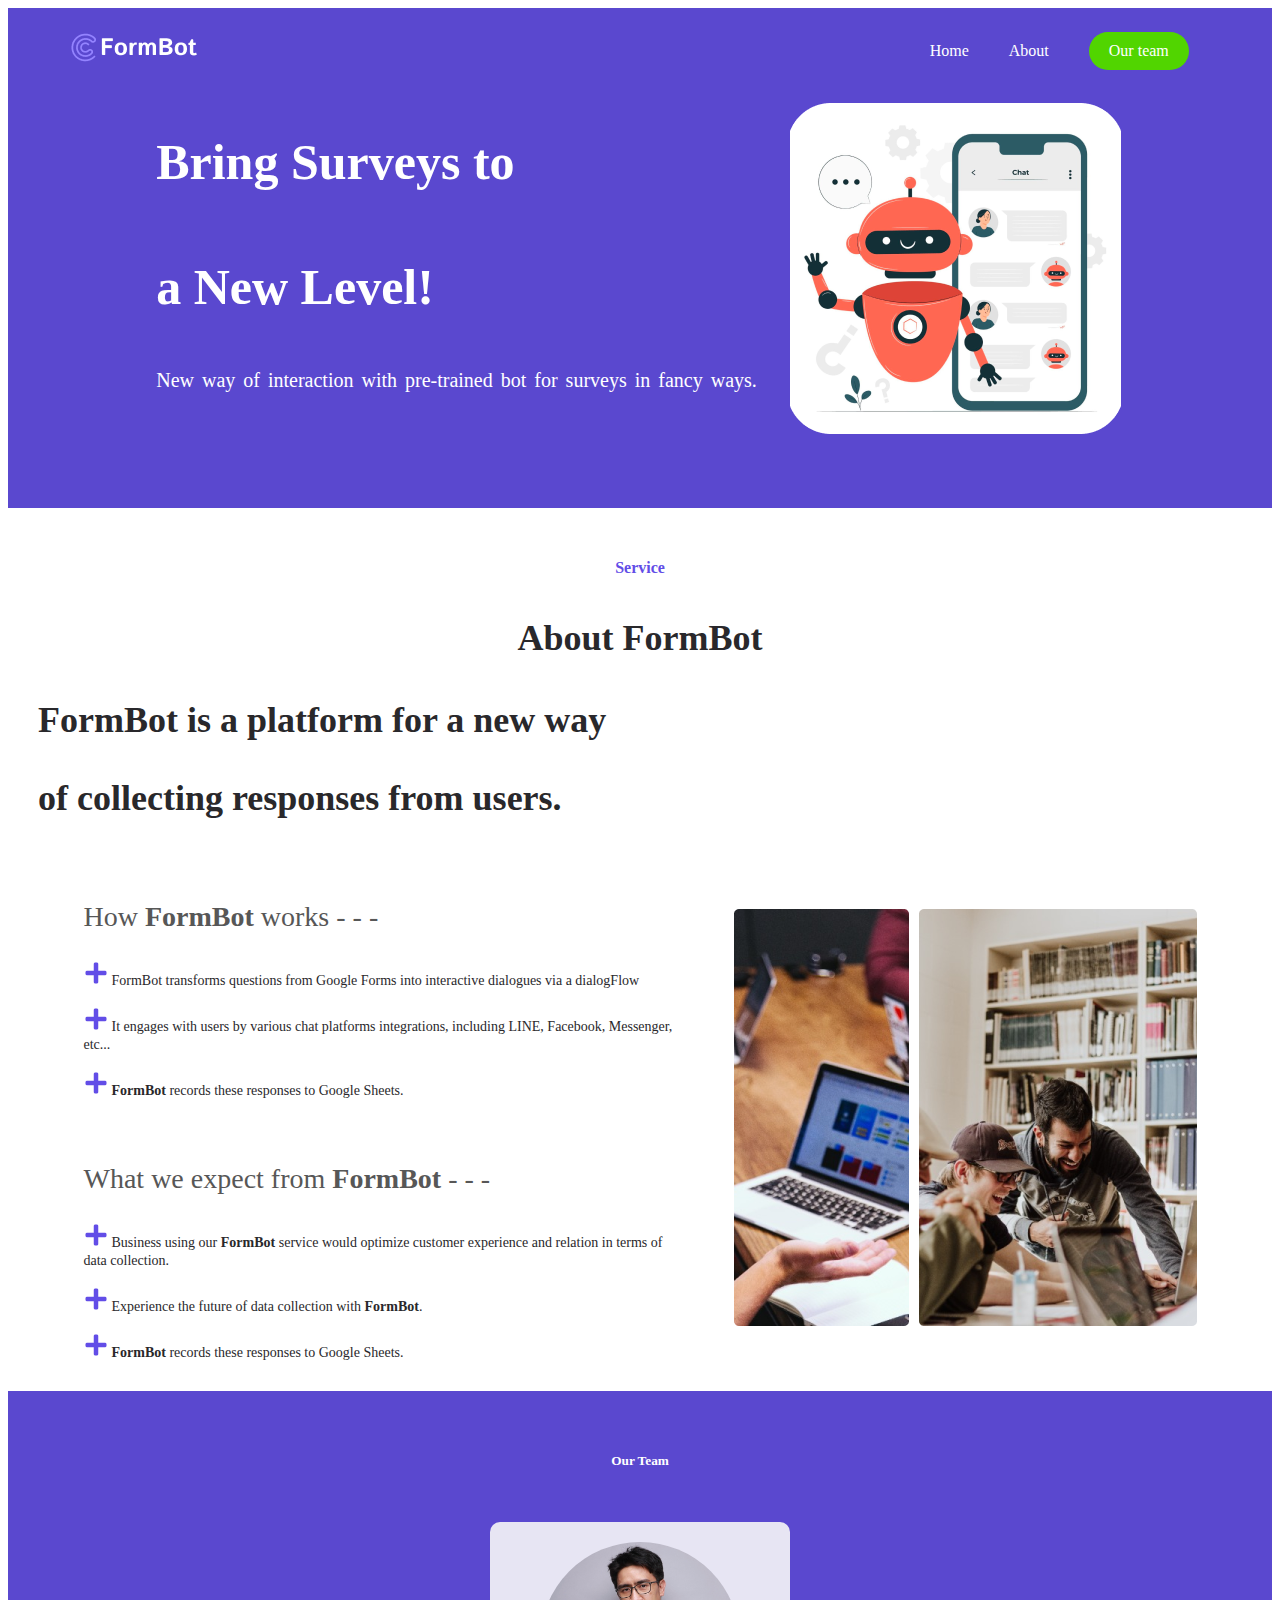
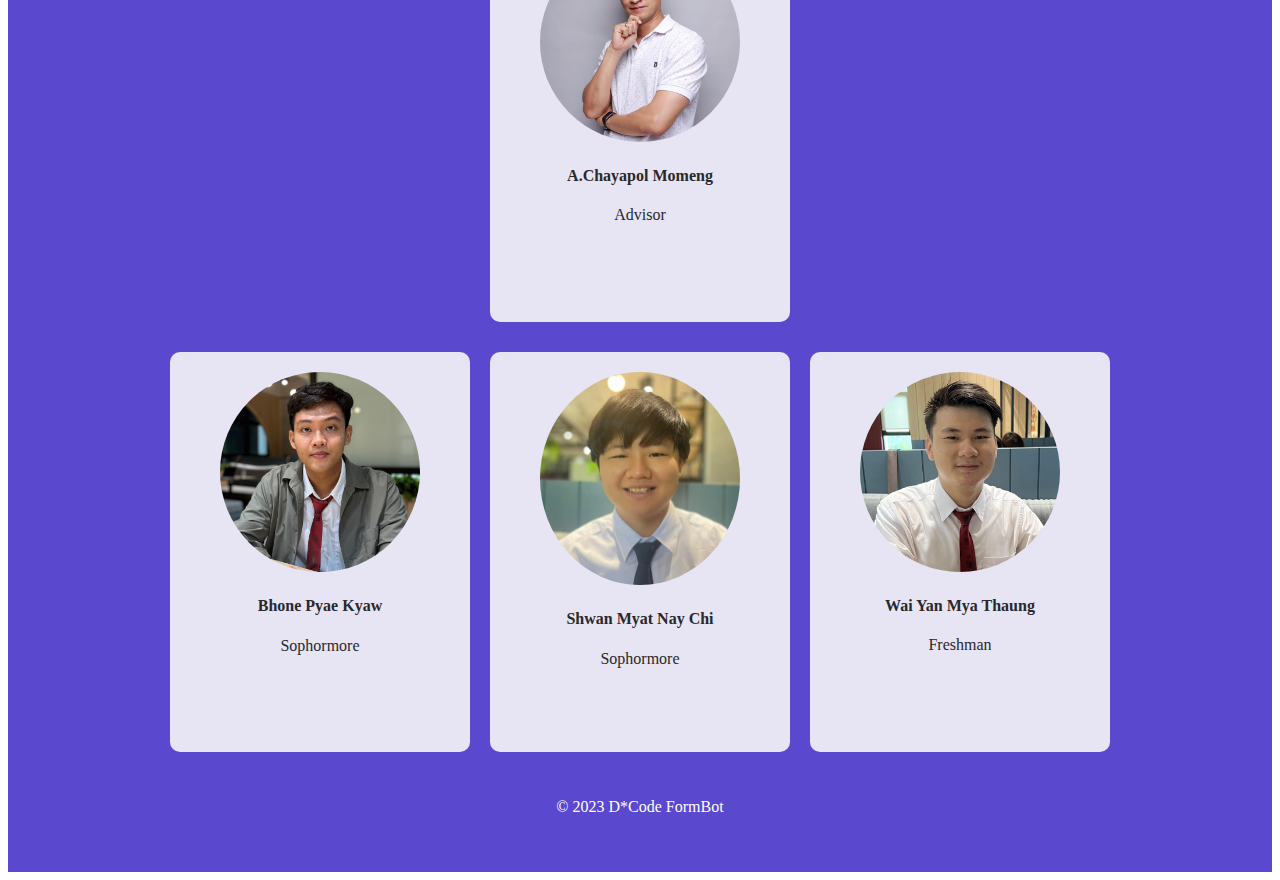
<file: index.html>
<!DOCTYPE html>
<html lang="en">
<head>
    <meta charset="UTF-8">
    <meta name="viewport" content="width=device-width, initial-scale=1.0">
    <link href="https://cdn.jsdelivr.net/npm/bootstrap@5.0.2/dist/css/bootstrap.min.css" rel="stylesheet" integrity="sha384-EVSTQN3/azprG1Anm3QDgpJLIm9Nao0Yz1ztcQTwFspd3yD65VohhpuuCOmLASjC" crossorigin="anonymous">
    <link rel="stylesheet" href="formBot.css">
    <title>FormBot</title>
</head>
<body>
    <div id="container_home" class="container_home">
        <div class="banner">
            <div>
                <img src="./Logo.png"/>
            </div>
            
            <div class="menu_bar">
                <a href="#container_home" class="link_item">Home</a>
                <a href="#about_formbot" class="link_item">About</a>
                <a href="#container_team" class="link_item link_item_btn">Our team</a>
            </div>
        </div>
        <div class="home">
            <div class="home_slogan_container">
                <h1 class="slogan_header">Bring Surveys to </h1>
                <h1 class="slogan_header">a New Level!</h1>
                <p class="slogan_description">New way of interaction with pre-trained bot for surveys in fancy ways.</p>
            </div>
            <div class="home_image_container">
                <img src="./image 87.png">
            </div>
            
        </div>
    </div>
    
    <div id="about_formbot" class="about_formbot">
        <h4 class="about_service">Service</h4>
        <h3 class="about_about_formbot">About FormBot</h3>
        <p class="about_formbot_short_des">FormBot is a platform for a new way</p>
        <p class="about_formbot_short_des">of collecting responses from users.</p>
        <br/>
        <div class="body_paragraph">
            <div class="about_content_container">
                <div>   
                    <p class="about_description_intro">How <b>FormBot</b> works - - - </p>
                    <img src="./plus.png" />
                    <span class="about_processes">FormBot transforms questions from Google Forms into interactive dialogues via a dialogFlow</span><br/>
                    <br/>
                    <img src="./plus.png" />
                    <span class="about_processes">It engages with users by various chat platforms integrations, including LINE, Facebook, Messenger, etc...</span><br/>
                    <br/>
                    <img src="./plus.png" />
                    <span class="about_processes"><b>FormBot</b> records these responses to Google Sheets.</span>
                </div>
                <br/><br/>
                <div>
                    <p class="about_description_intro">What we expect from <b>FormBot</b> - - -</p>
                    <img src="./plus.png" />
                    <span class="about_processes">Business using our <b>FormBot</b> service would optimize customer experience and relation in terms of data collection.</span><br/>
                    <br/>
                    <img src="./plus.png" />
                    <span class="about_processes">Experience the future of data collection with <b>FormBot</b>.</span><br/>
                    <br/>
                    <img src="./plus.png" />
                    <span class="about_processes"><b>FormBot</b> records these responses to Google Sheets.</span><br/>
                </div>
            </div>
            <div class="about_img_container">
                <img src="./1.png"/>
                <img src="./2.png"/>
            </div>
            
        </div>
    </div>
    <div id="container_team" class="container_team">
        <div>
            <h5 class="footer-ourteam">Our Team</h5>
        </div>
       
        <div class="profile_blocks">
            <div>
                <div class="team_member_card">
                    <img src="./A.Chayapol.png" alt="">
                    <br/>
                    <h4>A.Chayapol Momeng</h4>
                    <p>Advisor</p>
                    <!-- <p>facebook</p>
                    <p>line</p>
                    <p>linkedin</p> -->
                </div>
            </div>
            <div class="team_members">
                <div class="team_member_card">
                    <img src="./Bhone.png" alt="">
                    <br/>
                    <h4>Bhone Pyae Kyaw</h4>
                    <p>Sophormore</p>
                    <!-- <p>facebook</p>
                    <p>line</p>
                    <p>linkedin</p> -->
                </div>
                <div class="team_member_card">
                    <img src="./Shwan.png" alt="">
                    <br/>
                    <h4>Shwan Myat Nay Chi</h4>
                    <p>Sophormore</p>
                    <!-- <p>facebook</p>
                    <p>line</p>
                    <p>linkedin</p> -->
                </div>
                <div class="team_member_card">
                    <img src="./Ivan.png" alt="">
                    <h4>Wai Yan Mya Thaung</h4>
                    <p>Freshman</p>
                    <!-- <p>facebook</p>
                    <p>line</p>
                    <p>linkedin</p> -->
                </div>

            </div>
        </div>
        <div class="footer">
            <p>&copy; 2023 D*Code FormBot</p>
        </div>
    </div>
</body>
</html>
</file>
<file: formBot.css>
html {
    scroll-behavior: smooth;
}
.container_home{
    min-height: 500px;
    display: flex;
   
    align-items: center;
    flex-direction: column;
    background-color: #4733C9E5;
    background-size: cover; /* Adjusts the size of the background image to cover the entire container */
    background-repeat: no-repeat; /* Prevents the background image from repeating */
    background-position: center center;
}
.banner{
    display: flex;
    justify-content: space-between;
    align-items: center;
    width: 90%;
    margin-top: 20px;
    /* background-color: white; */
}
.menu_bar{
    display: flex;
    justify-content: center;
    align-items: center;
}
.link_item{
    color: #FFF;
    margin: 0px 20px;
    font-size: 16px;
    font-style: normal;
    font-weight: 400;
    line-height: normal;
    text-decoration: none;
    cursor: pointer;
}

.link_item:hover {
    color: inherit; 
    text-decoration: none; 
   
}
.link_item_btn{
    background-color: #51D500;
    padding: 10px 20px;
    border-radius: 20px;
}
.home{
    width: 90%;
    display: flex;
    align-items: center;
    justify-content: center;
    gap: 30px;
    
}
.home_image_container{
    height: 100%;
    margin-top: 30px;
}
.home_slogan_container{
    display: flex;
    justify-content: center;
    align-self: center;
    flex-direction: column;
}
.slogan_header{
    color: #FFF;
    font-size: 50px;
    font-style: normal;
    font-weight: 700;
    line-height: normal;
}
.slogan_description{
    color: #FFF;
    font-size: 20px;
    font-style: normal;
    font-weight: 400;
    line-height: normal;
    word-spacing: 3px;
}

/*about page*/
.about_service{
    color: #624DE7;
    text-align: center;
    font-size: 16px;
    font-style: normal;
    font-weight: 700;
    line-height: normal;
}
.about_about_formbot{
    color: #29282B;
    text-align: center;
    font-size: 36px;
    font-style: normal;
    font-weight: 700;
    line-height: normal;
    margin: 40px 20px;
}

.about_formbot{
    padding: 30px;
}
.about_formbot_short_des{
    color: #29282B;
    font-size: 36px;
    font-style: normal;
    font-weight: 700;
    line-height: normal;
}
.body_paragraph{
    display: flex;
    align-items: center;
    justify-content: center;
    gap: 50px;
}
.about_img_container{
    display: flex;
    justify-content: center;
    align-items: center;
    gap: 10px;
}
.about_content_container{
    max-width: 600px;
}
.about_description_intro{
    color: #575757;
    font-size: 28px;
    font-style: normal;
    font-weight: 400;
    line-height: normal;
}
.about_processes{
    color: #29282B;
    font-size: 14px;
    font-style: normal;
    font-weight: 500;
    line-height: normal;
    
}
/*Team*/
.container_team{
    display: flex;
    justify-content: center;
    align-items: center;
    flex-direction: column;
    background-color: #4733C9E5;
    color: #FFFFFF;
    padding: 40px 30px;
    
}
.profile_blocks{
    display: flex;
    flex-direction: column;
    justify-content: center;
    align-items: center;
    gap: 30px;
    margin: 30px;
}
.team_member_card{
    width: 260px;
    height: 360px;
    color: #29282B;
    text-align: center;
    padding: 20px;
    border-radius: 10px;
    background-color: #e7e5f3;
    
}
.team_member_card img{
    width: 200px;
    border-radius: 50%;
}
.team_members{
    display: flex;
    justify-content: center;
    align-items: center;
    gap: 20px;
}

@media screen and (max-width: 1000px) {
    .body_paragraph{
        flex-direction: column;
    }
    .about_formbot_short_des{
        text-align: center;
    }
    .team_members{
        flex-direction: column;
    }
}

@media screen and (max-width: 768px) {
    .menu_bar{
        display: none;
    }
    .slogan_header{
        font-size: 40px;
    }
    .slogan_description{
        font-size: 16px;
    }
    .home{
        flex-direction: column;
        padding: 30px;
    }
}
@media screen and (max-width: 500px) {
    .about_img_container{
        display: none;
    }
}
@media screen and (max-width: 375px) {
    .home_image_container img{
        max-width: 280px;
    }
}
</file>
